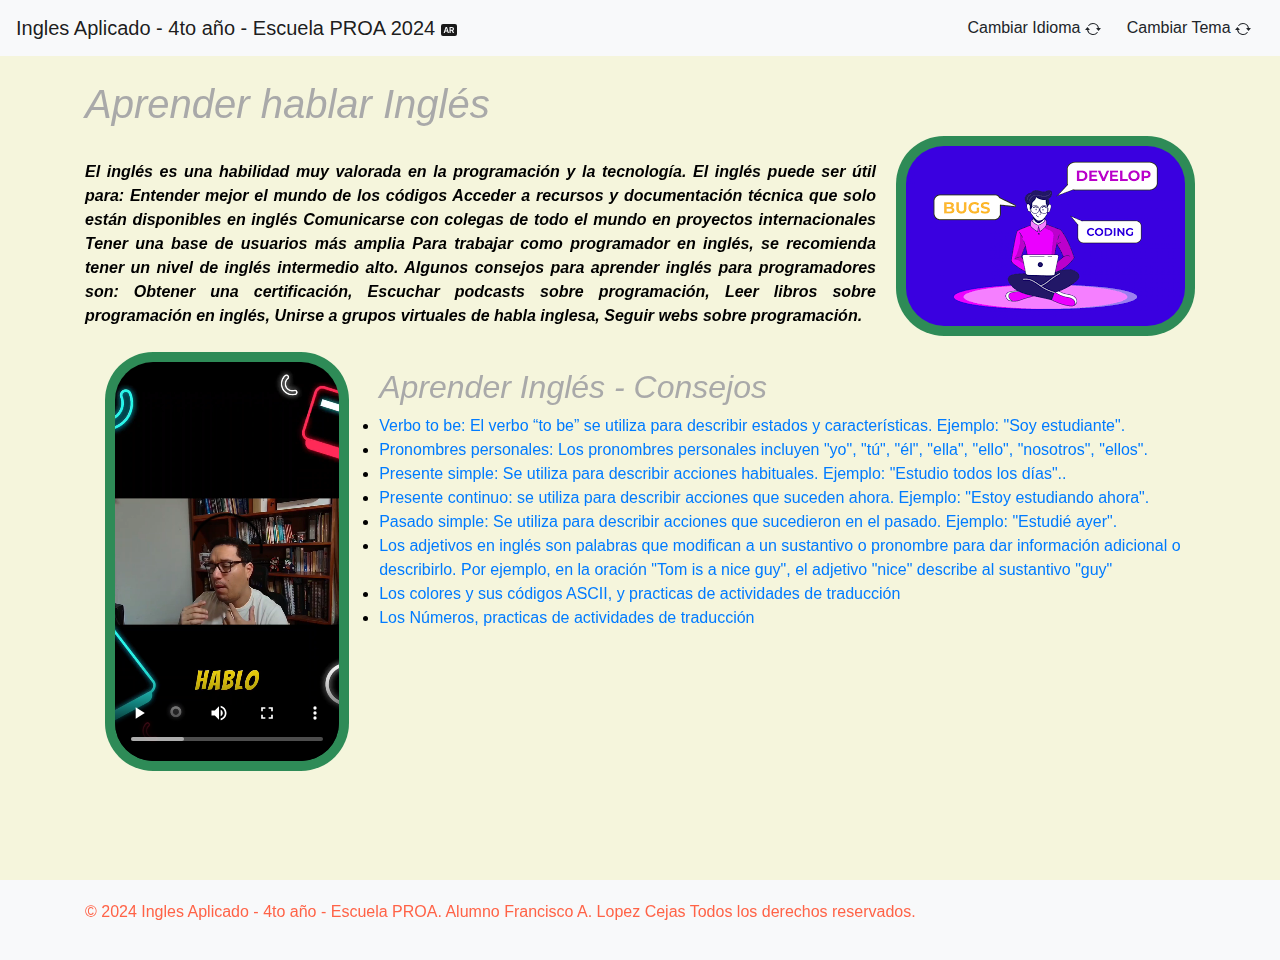
<file: index.html>
<!DOCTYPE html>
<html lang="es">
<head>
    <meta charset="UTF-8">
    <meta name="viewport" content="width=device-width, initial-scale=1.0">
    <title>Ingles Aplicado - 4to año - Escuela PROA 2024</title>
    <link rel="stylesheet" href="https://maxcdn.bootstrapcdn.com/bootstrap/4.5.2/css/bootstrap.min.css">
    <link rel="stylesheet" href="css/1.css">
    
</head>
<body class="light-mode">
    <!-- Navbar bilingüe -->
    <nav class="navbar navbar-expand-lg navbar-light bg-light">
        <a class="navbar-brand" href="#">Ingles Aplicado - 4to año - Escuela PROA 2024 <svg xmlns="http://www.w3.org/2000/svg" width="16" height="16" fill="currentColor" class="bi bi-badge-ar-fill" viewBox="0 0 16 16">
            <path d="m6.031 8.574-.734-2.426h-.052L4.51 8.574h1.52zm3.642-2.641v1.938h1.033c.66 0 1.068-.316 1.068-.95 0-.64-.422-.988-1.05-.988z"/>
            <path d="M0 4a2 2 0 0 1 2-2h12a2 2 0 0 1 2 2v8a2 2 0 0 1-2 2H2a2 2 0 0 1-2-2zm4.265 5.458h2.004L6.739 11H8L5.996 5.001H4.607L2.595 11h1.2zM8.5 5v6h1.173V8.763h1.064L11.787 11h1.327L11.91 8.583C12.455 8.373 13 7.779 13 6.9c0-1.147-.773-1.9-2.105-1.9z"/>
          </svg></a>
        <button class="navbar-toggler" type="button" data-toggle="collapse" data-target="#navbarNav" aria-controls="navbarNav" aria-expanded="false" aria-label="Toggle navigation">
            <span class="navbar-toggler-icon"></span>
        </button>
        <div class="collapse navbar-collapse" id="navbarNav">
            <ul class="navbar-nav ml-auto">
                
                <li class="nav-item dropdown">
                    <a class="btn btn-light" href="#" id="themeDropdown" role="button" data-toggle="dropdown" aria-haspopup="true" aria-expanded="false">
                        Cambiar Idioma <svg xmlns="http://www.w3.org/2000/svg" width="16" height="16" fill="currentColor" class="bi bi-arrow-repeat" viewBox="0 0 16 16">
                            <path d="M11.534 7h3.932a.25.25 0 0 1 .192.41l-1.966 2.36a.25.25 0 0 1-.384 0l-1.966-2.36a.25.25 0 0 1 .192-.41m-11 2h3.932a.25.25 0 0 0 .192-.41L2.692 6.23a.25.25 0 0 0-.384 0L.342 8.59A.25.25 0 0 0 .534 9"/>
                            <path fill-rule="evenodd" d="M8 3c-1.552 0-2.94.707-3.857 1.818a.5.5 0 1 1-.771-.636A6.002 6.002 0 0 1 13.917 7H12.9A5 5 0 0 0 8 3M3.1 9a5.002 5.002 0 0 0 8.757 2.182.5.5 0 1 1 .771.636A6.002 6.002 0 0 1 2.083 9z"/>
                          </svg>
                    </a>
                    <div class="dropdown-menu" aria-labelledby="themeDropdown">
                        <a class="dropdown-item" href="#" onclick="changeLanguage('es')"><svg xmlns="http://www.w3.org/2000/svg" width="16" height="16" fill="currentColor" class="bi bi-pen" viewBox="0 0 16 16">
                            <path d="m13.498.795.149-.149a1.207 1.207 0 1 1 1.707 1.708l-.149.148a1.5 1.5 0 0 1-.059 2.059L4.854 14.854a.5.5 0 0 1-.233.131l-4 1a.5.5 0 0 1-.606-.606l1-4a.5.5 0 0 1 .131-.232l9.642-9.642a.5.5 0 0 0-.642.056L6.854 4.854a.5.5 0 1 1-.708-.708L9.44.854A1.5 1.5 0 0 1 11.5.796a1.5 1.5 0 0 1 1.998-.001m-.644.766a.5.5 0 0 0-.707 0L1.95 11.756l-.764 3.057 3.057-.764L14.44 3.854a.5.5 0 0 0 0-.708z"/>
                          </svg>  Español</a>
                        <a class="dropdown-item" href="#" onclick="changeLanguage('en')"><svg xmlns="http://www.w3.org/2000/svg" width="16" height="16" fill="currentColor" class="bi bi-pen" viewBox="0 0 16 16">
                            <path d="m13.498.795.149-.149a1.207 1.207 0 1 1 1.707 1.708l-.149.148a1.5 1.5 0 0 1-.059 2.059L4.854 14.854a.5.5 0 0 1-.233.131l-4 1a.5.5 0 0 1-.606-.606l1-4a.5.5 0 0 1 .131-.232l9.642-9.642a.5.5 0 0 0-.642.056L6.854 4.854a.5.5 0 1 1-.708-.708L9.44.854A1.5 1.5 0 0 1 11.5.796a1.5 1.5 0 0 1 1.998-.001m-.644.766a.5.5 0 0 0-.707 0L1.95 11.756l-.764 3.057 3.057-.764L14.44 3.854a.5.5 0 0 0 0-.708z"/>
                          </svg> English</a>
                        
                    </div>
                </li>
                <li class="nav-item dropdown">
                    <a class="btn btn-light" href="#" id="themeDropdown" role="button" data-toggle="dropdown" aria-haspopup="true" aria-expanded="false">
                        Cambiar Tema <svg xmlns="http://www.w3.org/2000/svg" width="16" height="16" fill="currentColor" class="bi bi-arrow-repeat" viewBox="0 0 16 16">
                            <path d="M11.534 7h3.932a.25.25 0 0 1 .192.41l-1.966 2.36a.25.25 0 0 1-.384 0l-1.966-2.36a.25.25 0 0 1 .192-.41m-11 2h3.932a.25.25 0 0 0 .192-.41L2.692 6.23a.25.25 0 0 0-.384 0L.342 8.59A.25.25 0 0 0 .534 9"/>
                            <path fill-rule="evenodd" d="M8 3c-1.552 0-2.94.707-3.857 1.818a.5.5 0 1 1-.771-.636A6.002 6.002 0 0 1 13.917 7H12.9A5 5 0 0 0 8 3M3.1 9a5.002 5.002 0 0 0 8.757 2.182.5.5 0 1 1 .771.636A6.002 6.002 0 0 1 2.083 9z"/>
                          </svg>
                    </a>
                    <div class="dropdown-menu" aria-labelledby="themeDropdown">
                        <a class="dropdown-item" href="#" onclick="changeTheme('light')"><svg xmlns="http://www.w3.org/2000/svg" width="16" height="16" fill="currentColor" class="bi bi-sun-fill" viewBox="0 0 16 16">
                            <path d="M8 12a4 4 0 1 0 0-8 4 4 0 0 0 0 8M8 0a.5.5 0 0 1 .5.5v2a.5.5 0 0 1-1 0v-2A.5.5 0 0 1 8 0m0 13a.5.5 0 0 1 .5.5v2a.5.5 0 0 1-1 0v-2A.5.5 0 0 1 8 13m8-5a.5.5 0 0 1-.5.5h-2a.5.5 0 0 1 0-1h2a.5.5 0 0 1 .5.5M3 8a.5.5 0 0 1-.5.5h-2a.5.5 0 0 1 0-1h2A.5.5 0 0 1 3 8m10.657-5.657a.5.5 0 0 1 0 .707l-1.414 1.415a.5.5 0 1 1-.707-.708l1.414-1.414a.5.5 0 0 1 .707 0m-9.193 9.193a.5.5 0 0 1 0 .707L3.05 13.657a.5.5 0 0 1-.707-.707l1.414-1.414a.5.5 0 0 1 .707 0m9.193 2.121a.5.5 0 0 1-.707 0l-1.414-1.414a.5.5 0 0 1 .707-.707l1.414 1.414a.5.5 0 0 1 0 .707M4.464 4.465a.5.5 0 0 1-.707 0L2.343 3.05a.5.5 0 1 1 .707-.707l1.414 1.414a.5.5 0 0 1 0 .708"/>
                          </svg> Brillante</a>
                        <a class="dropdown-item" href="#" onclick="changeTheme('dark')"><svg xmlns="http://www.w3.org/2000/svg" width="16" height="16" fill="currentColor" class="bi bi-moon" viewBox="0 0 16 16">
                            <path d="M6 .278a.77.77 0 0 1 .08.858 7.2 7.2 0 0 0-.878 3.46c0 4.021 3.278 7.277 7.318 7.277q.792-.001 1.533-.16a.79.79 0 0 1 .81.316.73.73 0 0 1-.031.893A8.35 8.35 0 0 1 8.344 16C3.734 16 0 12.286 0 7.71 0 4.266 2.114 1.312 5.124.06A.75.75 0 0 1 6 .278M4.858 1.311A7.27 7.27 0 0 0 1.025 7.71c0 4.02 3.279 7.276 7.319 7.276a7.32 7.32 0 0 0 5.205-2.162q-.506.063-1.029.063c-4.61 0-8.343-3.714-8.343-8.29 0-1.167.242-2.278.681-3.286"/>
                          </svg> Oscuro</a>
                        <a class="dropdown-item" href="#" onclick="changeTheme('auto')"><svg xmlns="http://www.w3.org/2000/svg" width="16" height="16" fill="currentColor" class="bi bi-cpu" viewBox="0 0 16 16">
                            <path d="M5 0a.5.5 0 0 1 .5.5V2h1V.5a.5.5 0 0 1 1 0V2h1V.5a.5.5 0 0 1 1 0V2h1V.5a.5.5 0 0 1 1 0V2A2.5 2.5 0 0 1 14 4.5h1.5a.5.5 0 0 1 0 1H14v1h1.5a.5.5 0 0 1 0 1H14v1h1.5a.5.5 0 0 1 0 1H14v1h1.5a.5.5 0 0 1 0 1H14a2.5 2.5 0 0 1-2.5 2.5v1.5a.5.5 0 0 1-1 0V14h-1v1.5a.5.5 0 0 1-1 0V14h-1v1.5a.5.5 0 0 1-1 0V14h-1v1.5a.5.5 0 0 1-1 0V14A2.5 2.5 0 0 1 2 11.5H.5a.5.5 0 0 1 0-1H2v-1H.5a.5.5 0 0 1 0-1H2v-1H.5a.5.5 0 0 1 0-1H2v-1H.5a.5.5 0 0 1 0-1H2A2.5 2.5 0 0 1 4.5 2V.5A.5.5 0 0 1 5 0m-.5 3A1.5 1.5 0 0 0 3 4.5v7A1.5 1.5 0 0 0 4.5 13h7a1.5 1.5 0 0 0 1.5-1.5v-7A1.5 1.5 0 0 0 11.5 3zM5 6.5A1.5 1.5 0 0 1 6.5 5h3A1.5 1.5 0 0 1 11 6.5v3A1.5 1.5 0 0 1 9.5 11h-3A1.5 1.5 0 0 1 5 9.5zM6.5 6a.5.5 0 0 0-.5.5v3a.5.5 0 0 0 .5.5h3a.5.5 0 0 0 .5-.5v-3a.5.5 0 0 0-.5-.5z"/>
                          </svg> Automático</a>
                    </div>
                </li>
            </ul>
        </div>
    </nav>

    <!-- Contenido de la página -->
    <div class="container mt-4" id="content">
        <!-- Español -->
        <div id="es" class="video">
            <h1>Aprender hablar Inglés</h1>
            <p class="font-italic font-weight-bold"><img src="img/1.png" alt="Ingles Aplicado" class="img-fluid"><br>El inglés es una habilidad muy valorada en la programación y la tecnología. El inglés puede ser útil para: 
                Entender mejor el mundo de los códigos 
                Acceder a recursos y documentación técnica que solo están disponibles en inglés 
                Comunicarse con colegas de todo el mundo en proyectos internacionales 
                Tener una base de usuarios más amplia 
                Para trabajar como programador en inglés, se recomienda tener un nivel de inglés intermedio alto. Algunos consejos para aprender inglés para programadores son: Obtener una certificación, Escuchar podcasts sobre programación, Leer libros sobre programación en inglés, Unirse a grupos virtuales de habla inglesa, Seguir webs sobre programación. </p>
            
            <video src="video/La importancia del ingles.mp4" controls class="mt-2"></video><br>
            <h2>Aprender Inglés - Consejos</h2>
            <ul>
                <li><a href="actividad_to_be.html">Verbo to be: El verbo “to be” se utiliza para describir estados y características. Ejemplo: "Soy estudiante".</a></li> 
                <li><a href="actividad_Pro_pers.html">Pronombres personales: Los pronombres personales incluyen "yo", "tú", "él", "ella", "ello", "nosotros", "ellos".</a></li> 
                <li><a href="actividad_pre_simple.html">Presente simple: Se utiliza para describir acciones habituales. Ejemplo: "Estudio todos los días"..</a></li> 
                <li><a href="actividad_pre_continuo.html">Presente continuo: se utiliza para describir acciones que suceden ahora. Ejemplo: "Estoy estudiando ahora".</a></li> 
                <li><a href="actividad_pasado_simple.html">Pasado simple: Se utiliza para describir acciones que sucedieron en el pasado. Ejemplo: "Estudié ayer".</a></li>
                <li><a href="actividad_adjetivos.html">Los adjetivos en inglés son palabras que modifican a un sustantivo o pronombre para dar información adicional o describirlo. Por ejemplo, en la oración "Tom is a nice guy", el adjetivo "nice" describe al sustantivo "guy"</a></li>
                <li><a href="colores.html">Los colores y sus códigos ASCII, y practicas de actividades de traducción</a></li>
                <li><a href="numeros.html">Los Números, practicas de actividades de traducción</a></li>
            </ul><br>
        </div>
        <!-- Inglés -->
        <div id="en" style="display:none;">
            <h1>Learn to speak English</h1>
            <p class="font-italic font-weight-bold"><img src="img/1.png" alt="Ingles Aplicado" class="img-fluid"><br>English is a highly valued skill in programming and technology. 
                English can be useful for: Better understanding the world of code Accessing resources and technical documentation that are only available in English Communicating with colleagues around the world on international projects Having a broader user base To work as a programmer in English, It is recommended to have a high intermediate level of English. Some tips for learning English for programmers are: Get a certification, Listen to podcasts about programming, Read books about programming in English, Join virtual English-speaking groups, Follow websites about programming.</p>
            <video src="video/La importancia del ingles.mp4" controls class="mt-2"></video><br>
            <h2>Learn English - Tips</h2>
            <ul>
                <li><a href="actividad_to_be.html">Verb to be: The verb "to be" is used to describe states and characteristics. Example: "I am a student".</a></li>
                <li><a href="actividad_Pro_pers.html">Personal pronouns: Personal pronouns include "I", "you", "he", "she", "it", "we", "they".</a></li>
                <li><a href="actividad_pre_simple.html">Simple present: Used to describe habitual actions. Example: "I study every day".</a></li>
                <li><a href="actividad_pre_continuo.html">Present continuous: Used to describe actions happening now. Example: "I am studying now".</a></li>
                <li><a href="actividad_pasado_simple.html">Simple past: Used to describe actions that happened in the past. Example: "I studied yesterday".</a></li>
                <li><a href="actividad_adjetivos.html">Adjectives in English are words that modify a noun or pronoun to give additional information or describe it. For example, in the sentence "Tom is a nice guy," the adjective "nice" describes the noun "guy."</a></li>
                <li><a href="colores.html">Colors and their ASCII codes, and practice translation activities</a></li>
                <li><a href="numeros.html">Numbers, translation activity practices</a></li>
            </ul><br>
        </div>
    </div>

    <!-- Footer -->
    <footer>
        <div class="container">
            <p>&copy; 2024 Ingles Aplicado - 4to año - Escuela PROA. Alumno Francisco A. Lopez Cejas Todos los derechos reservados.</p>
        </div>
    </footer>

    <!-- Scripts de Bootstrap y JavaScript -->
    <script src="https://code.jquery.com/jquery-3.5.1.slim.min.js"></script>
    <script src="https://cdn.jsdelivr.net/npm/@popperjs/core@2.5.4/dist/umd/popper.min.js"></script>
    <script src="https://maxcdn.bootstrapcdn.com/bootstrap/4.5.2/js/bootstrap.min.js"></script>
    <script>
        function changeLanguage(language) {
            if (language === 'es') {
                document.getElementById('es').style.display = 'block';
                document.getElementById('en').style.display = 'none';
            } else {
                document.getElementById('es').style.display = 'none';
                document.getElementById('en').style.display = 'block';
            }
        }

        function changeTheme(theme) {
            if (theme === 'dark') {
                document.body.className = 'dark-mode';
            } else if (theme === 'light') {
                document.body.className = 'light-mode';
            } else {
                var currentHour = new Date().getHours();
                if (currentHour >= 7 && currentHour <= 19) {
                    document.body.className = 'light-mode';
                } else {
                    document.body.className = 'dark-mode';
                }
            }
        }
    </script>
</body>
</html>
</file>
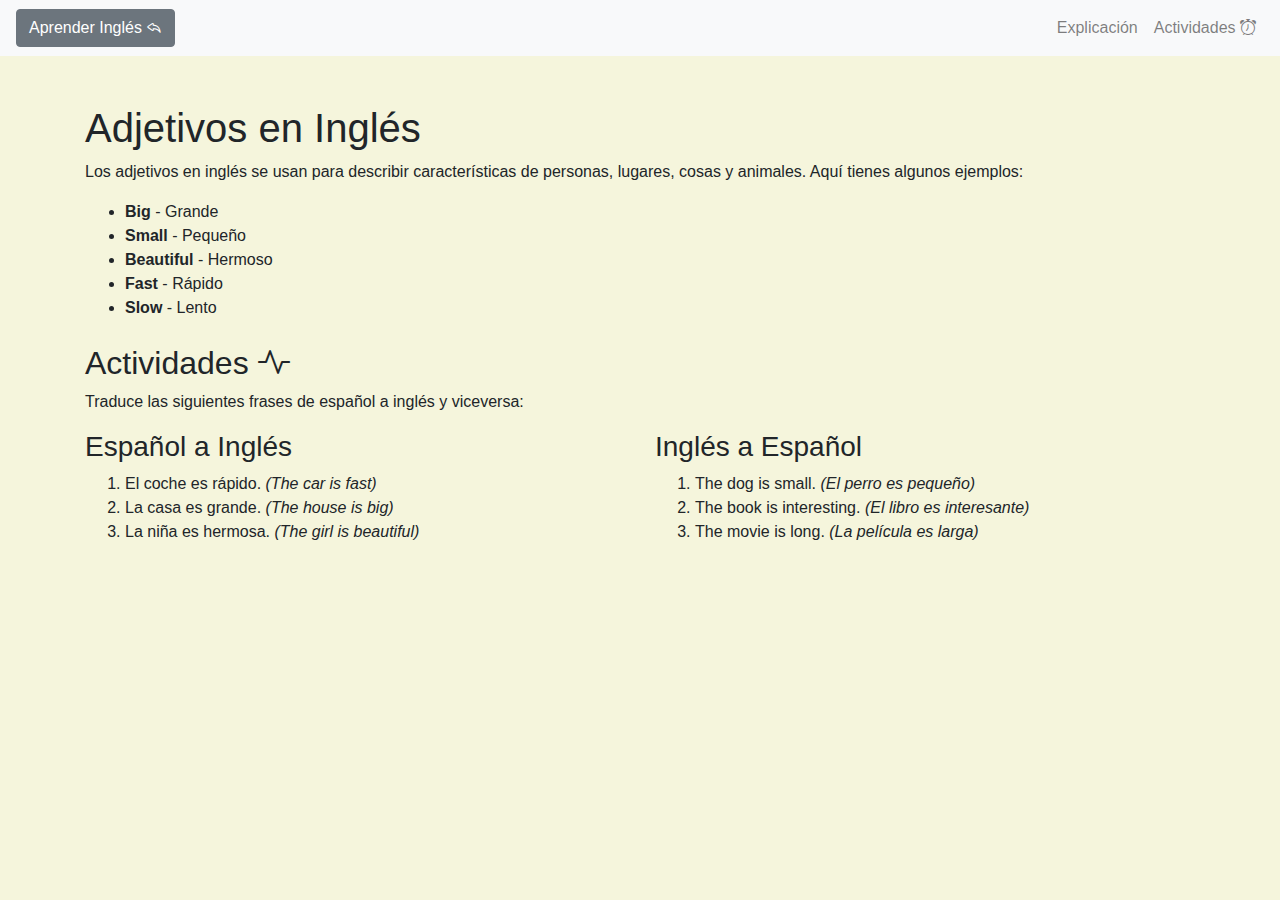
<file: actividad_adjetivos.html>
<!DOCTYPE html>
<html lang="es">
<head>
    <meta charset="UTF-8">
    <meta name="viewport" content="width=device-width, initial-scale=1.0">
    <title>Adjetivos en Inglés</title>
    <link rel="stylesheet" href="https://maxcdn.bootstrapcdn.com/bootstrap/4.5.2/css/bootstrap.min.css">
    <link rel="stylesheet" href="https://cdn.jsdelivr.net/npm/bootstrap-icons@1.11.3/font/bootstrap-icons.min.css">
    <link rel="stylesheet" href="css/2.css">
    <style>
        body {
            padding-top: 56px;
            background-color: beige;
        }
    </style>
</head>
<body>
    <!-- Navbar -->
    <nav class="navbar navbar-expand-lg navbar-light bg-light fixed-top">
        <a class="btn btn-secondary" href="index.html">Aprender Inglés <i class="bi bi-reply"></i></a>
        <button class="navbar-toggler" type="button" data-toggle="collapse" data-target="#navbarNav" aria-controls="navbarNav" aria-expanded="false" aria-label="Toggle navigation">
            <span class="navbar-toggler-icon"></span>
        </button>
        <div class="collapse navbar-collapse" id="navbarNav">
            <ul class="navbar-nav ml-auto">
                <li class="nav-item">
                    <a class="nav-link" href="#explanation">Explicación</a>
                </li>
                <li class="nav-item">
                    <a class="nav-link" href="#activities">Actividades <i class="bi-alarm"></i></a>
                </li>
            </ul>
        </div>
    </nav>

    <!-- Contenido de la página -->
    <div class="container mt-5">
        <!-- Sección de explicación -->
        <section id="explanation">
            <h1>Adjetivos en Inglés</h1>
            <p>Los adjetivos en inglés se usan para describir características de personas, lugares, cosas y animales. Aquí tienes algunos ejemplos:</p>
            <ul>
                <li><strong>Big</strong> - Grande</li>
                <li><strong>Small</strong> - Pequeño</li>
                <li><strong>Beautiful</strong> - Hermoso</li>
                <li><strong>Fast</strong> - Rápido</li>
                <li><strong>Slow</strong> - Lento</li>
            </ul>
        </section>

        <!-- Sección de actividades -->
        <section id="activities" class="mt-4">
            <h2>Actividades <i class="bi bi-activity"></i></h2>
            <p>Traduce las siguientes frases de español a inglés y viceversa:</p>
            <div class="row">
                <div class="col-md-6">
                    <h3>Español a Inglés</h3>
                    <ol>
                        <li>El coche es rápido. <em>(The car is fast)</em></li>
                        <li>La casa es grande. <em>(The house is big)</em></li>
                        <li>La niña es hermosa. <em>(The girl is beautiful)</em></li>
                    </ol>
                </div>
                <div class="col-md-6">
                    <h3>Inglés a Español</h3>
                    <ol>
                        <li>The dog is small. <em>(El perro es pequeño)</em></li>
                        <li>The book is interesting. <em>(El libro es interesante)</em></li>
                        <li>The movie is long. <em>(La película es larga)</em></li>
                    </ol>
                </div>
            </div>
        </section>
    </div>

    <!-- Scripts de Bootstrap y JavaScript -->
    <script src="https://code.jquery.com/jquery-3.5.1.slim.min.js"></script>
    <script src="https://cdn.jsdelivr.net/npm/@popperjs/core@2.5.4/dist/umd/popper.min.js"></script>
    <script src="https://maxcdn.bootstrapcdn.com/bootstrap/4.5.2/js/bootstrap.min.js"></script>
</body>
</html>
</file>
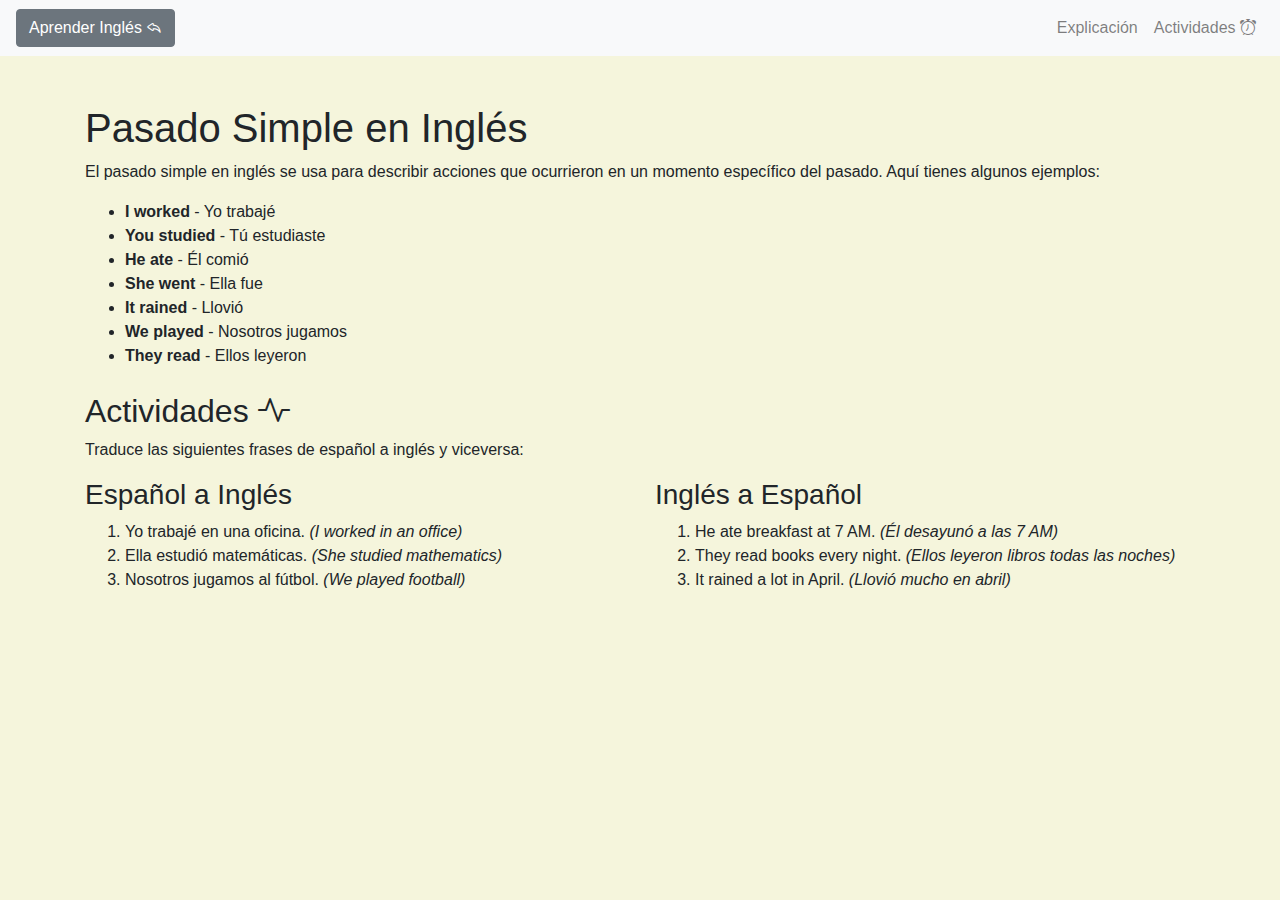
<file: actividad_pasado_simple.html>
<!DOCTYPE html>
<html lang="es">
<head>
    <meta charset="UTF-8">
    <meta name="viewport" content="width=device-width, initial-scale=1.0">
    <title>Pasado Simple en Inglés</title>
    <link rel="stylesheet" href="https://maxcdn.bootstrapcdn.com/bootstrap/4.5.2/css/bootstrap.min.css">
    <link rel="stylesheet" href="https://cdn.jsdelivr.net/npm/bootstrap-icons@1.11.3/font/bootstrap-icons.min.css">
    <link rel="stylesheet" href="css/2.css">
    <style>
        body {
            padding-top: 56px;
            background-color: beige;
        }
    </style>
</head>
<body>
    <!-- Navbar -->
    <nav class="navbar navbar-expand-lg navbar-light bg-light fixed-top">
        <a class="btn btn-secondary" href="index.html">Aprender Inglés <i class="bi bi-reply"></i></a>
        <button class="navbar-toggler" type="button" data-toggle="collapse" data-target="#navbarNav" aria-controls="navbarNav" aria-expanded="false" aria-label="Toggle navigation">
            <span class="navbar-toggler-icon"></span>
        </button>
        <div class="collapse navbar-collapse" id="navbarNav">
            <ul class="navbar-nav ml-auto">
                <li class="nav-item">
                    <a class="nav-link" href="#explanation">Explicación</a>
                </li>
                <li class="nav-item">
                    <a class="nav-link" href="#activities">Actividades <i class="bi-alarm"></i></a>
                </li>
            </ul>
        </div>
    </nav>

    <!-- Contenido de la página -->
    <div class="container mt-5">
        <!-- Sección de explicación -->
        <section id="explanation">
            <h1>Pasado Simple en Inglés</h1>
            <p>El pasado simple en inglés se usa para describir acciones que ocurrieron en un momento específico del pasado. Aquí tienes algunos ejemplos:</p>
            <ul>
                <li><strong>I worked</strong> - Yo trabajé</li>
                <li><strong>You studied</strong> - Tú estudiaste</li>
                <li><strong>He ate</strong> - Él comió</li>
                <li><strong>She went</strong> - Ella fue</li>
                <li><strong>It rained</strong> - Llovió</li>
                <li><strong>We played</strong> - Nosotros jugamos</li>
                <li><strong>They read</strong> - Ellos leyeron</li>
            </ul>
        </section>

        <!-- Sección de actividades -->
        <section id="activities" class="mt-4">
            <h2>Actividades <i class="bi bi-activity"></i></h2>
            <p>Traduce las siguientes frases de español a inglés y viceversa:</p>
            <div class="row">
                <div class="col-md-6">
                    <h3>Español a Inglés</h3>
                    <ol>
                        <li>Yo trabajé en una oficina. <em>(I worked in an office)</em></li>
                        <li>Ella estudió matemáticas. <em>(She studied mathematics)</em></li>
                        <li>Nosotros jugamos al fútbol. <em>(We played football)</em></li>
                    </ol>
                </div>
                <div class="col-md-6">
                    <h3>Inglés a Español</h3>
                    <ol>
                        <li>He ate breakfast at 7 AM. <em>(Él desayunó a las 7 AM)</em></li>
                        <li>They read books every night. <em>(Ellos leyeron libros todas las noches)</em></li>
                        <li>It rained a lot in April. <em>(Llovió mucho en abril)</em></li>
                    </ol>
                </div>
            </div>
        </section>
    </div>

    <!-- Scripts de Bootstrap y JavaScript -->
    <script src="https://code.jquery.com/jquery-3.5.1.slim.min.js"></script>
    <script src="https://cdn.jsdelivr.net/npm/@popperjs/core@2.5.4/dist/umd/popper.min.js"></script>
    <script src="https://maxcdn.bootstrapcdn.com/bootstrap/4.5.2/js/bootstrap.min.js"></script>
</body>
</html>
</file>
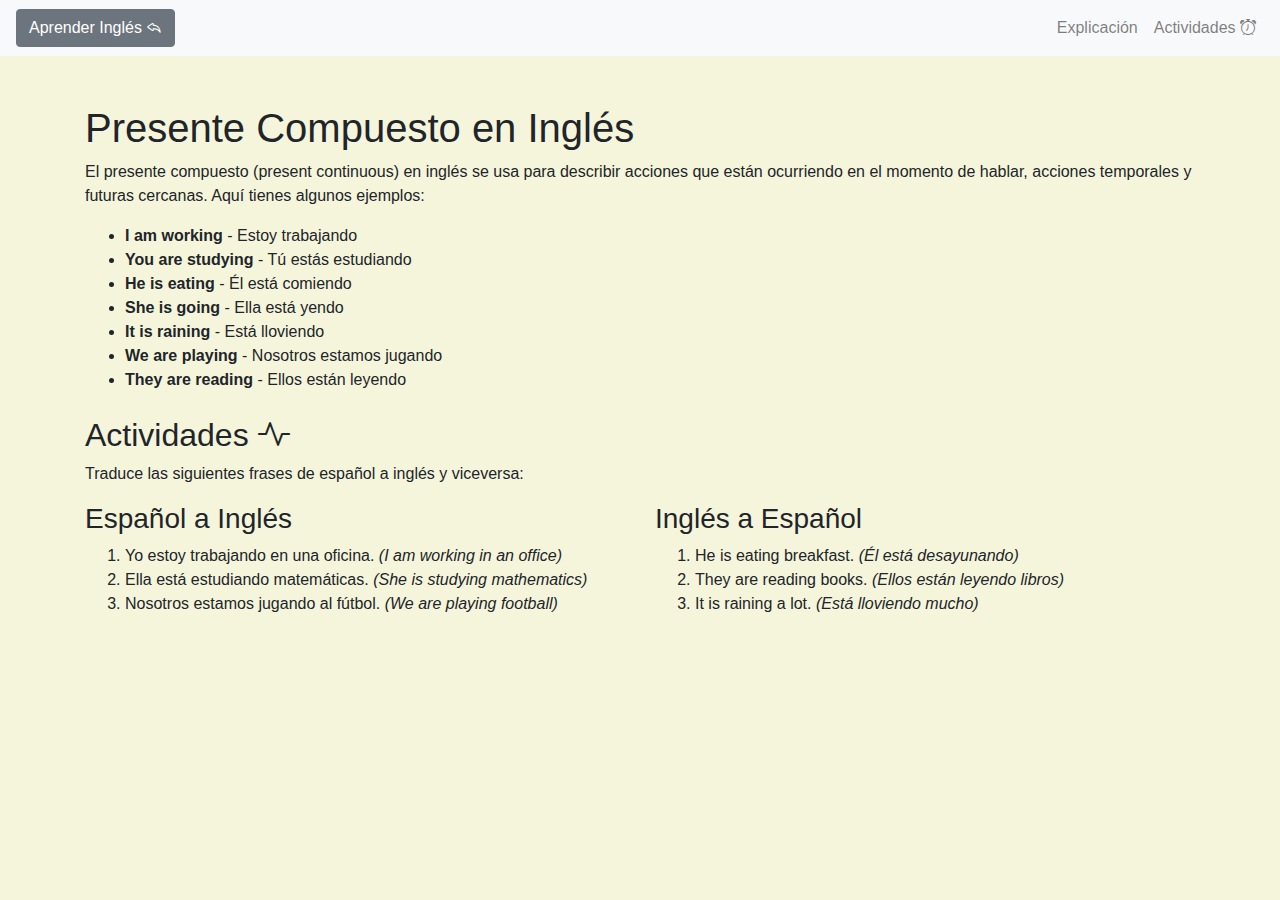
<file: actividad_pre_continuo.html>
<!DOCTYPE html>
<html lang="es">
<head>
    <meta charset="UTF-8">
    <meta name="viewport" content="width=device-width, initial-scale=1.0">
    <title>Presente Compuesto en Inglés</title>
    <link rel="stylesheet" href="https://maxcdn.bootstrapcdn.com/bootstrap/4.5.2/css/bootstrap.min.css">
    <link rel="stylesheet" href="https://cdn.jsdelivr.net/npm/bootstrap-icons@1.11.3/font/bootstrap-icons.min.css">
    <link rel="stylesheet" href="css/2.css">
    <style>
        body {
            padding-top: 56px;
            background-color: beige;
        }
    </style>
</head>
<body>
    <!-- Navbar -->
    <nav class="navbar navbar-expand-lg navbar-light bg-light fixed-top">
        <a class="btn btn-secondary" href="index.html">Aprender Inglés <i class="bi bi-reply"></i></a>
        <button class="navbar-toggler" type="button" data-toggle="collapse" data-target="#navbarNav" aria-controls="navbarNav" aria-expanded="false" aria-label="Toggle navigation">
            <span class="navbar-toggler-icon"></span>
        </button>
        <div class="collapse navbar-collapse" id="navbarNav">
            <ul class="navbar-nav ml-auto">
                <li class="nav-item">
                    <a class="nav-link" href="#explanation">Explicación</a>
                </li>
                <li class="nav-item">
                    <a class="nav-link" href="#activities">Actividades <i class="bi-alarm"></i></a>
                </li>
            </ul>
        </div>
    </nav>

    <!-- Contenido de la página -->
    <div class="container mt-5">
        <!-- Sección de explicación -->
        <section id="explanation">
            <h1>Presente Compuesto en Inglés</h1>
            <p>El presente compuesto (present continuous) en inglés se usa para describir acciones que están ocurriendo en el momento de hablar, acciones temporales y futuras cercanas. Aquí tienes algunos ejemplos:</p>
            <ul>
                <li><strong>I am working</strong> - Estoy trabajando</li>
                <li><strong>You are studying</strong> - Tú estás estudiando</li>
                <li><strong>He is eating</strong> - Él está comiendo</li>
                <li><strong>She is going</strong> - Ella está yendo</li>
                <li><strong>It is raining</strong> - Está lloviendo</li>
                <li><strong>We are playing</strong> - Nosotros estamos jugando</li>
                <li><strong>They are reading</strong> - Ellos están leyendo</li>
            </ul>
        </section>

        <!-- Sección de actividades -->
        <section id="activities" class="mt-4">
            <h2>Actividades <i class="bi bi-activity"></i></h2>
            <p>Traduce las siguientes frases de español a inglés y viceversa:</p>
            <div class="row">
                <div class="col-md-6">
                    <h3>Español a Inglés</h3>
                    <ol>
                        <li>Yo estoy trabajando en una oficina. <em>(I am working in an office)</em></li>
                        <li>Ella está estudiando matemáticas. <em>(She is studying mathematics)</em></li>
                        <li>Nosotros estamos jugando al fútbol. <em>(We are playing football)</em></li>
                    </ol>
                </div>
                <div class="col-md-6">
                    <h3>Inglés a Español</h3>
                    <ol>
                        <li>He is eating breakfast. <em>(Él está desayunando)</em></li>
                        <li>They are reading books. <em>(Ellos están leyendo libros)</em></li>
                        <li>It is raining a lot. <em>(Está lloviendo mucho)</em></li>
                    </ol>
                </div>
            </div>
        </section>
    </div>

    <!-- Scripts de Bootstrap y JavaScript -->
    <script src="https://code.jquery.com/jquery-3.5.1.slim.min.js"></script>
    <script src="https://cdn.jsdelivr.net/npm/@popperjs/core@2.5.4/dist/umd/popper.min.js"></script>
    <script src="https://maxcdn.bootstrapcdn.com/bootstrap/4.5.2/js/bootstrap.min.js"></script>
</body>
</html>
</file>
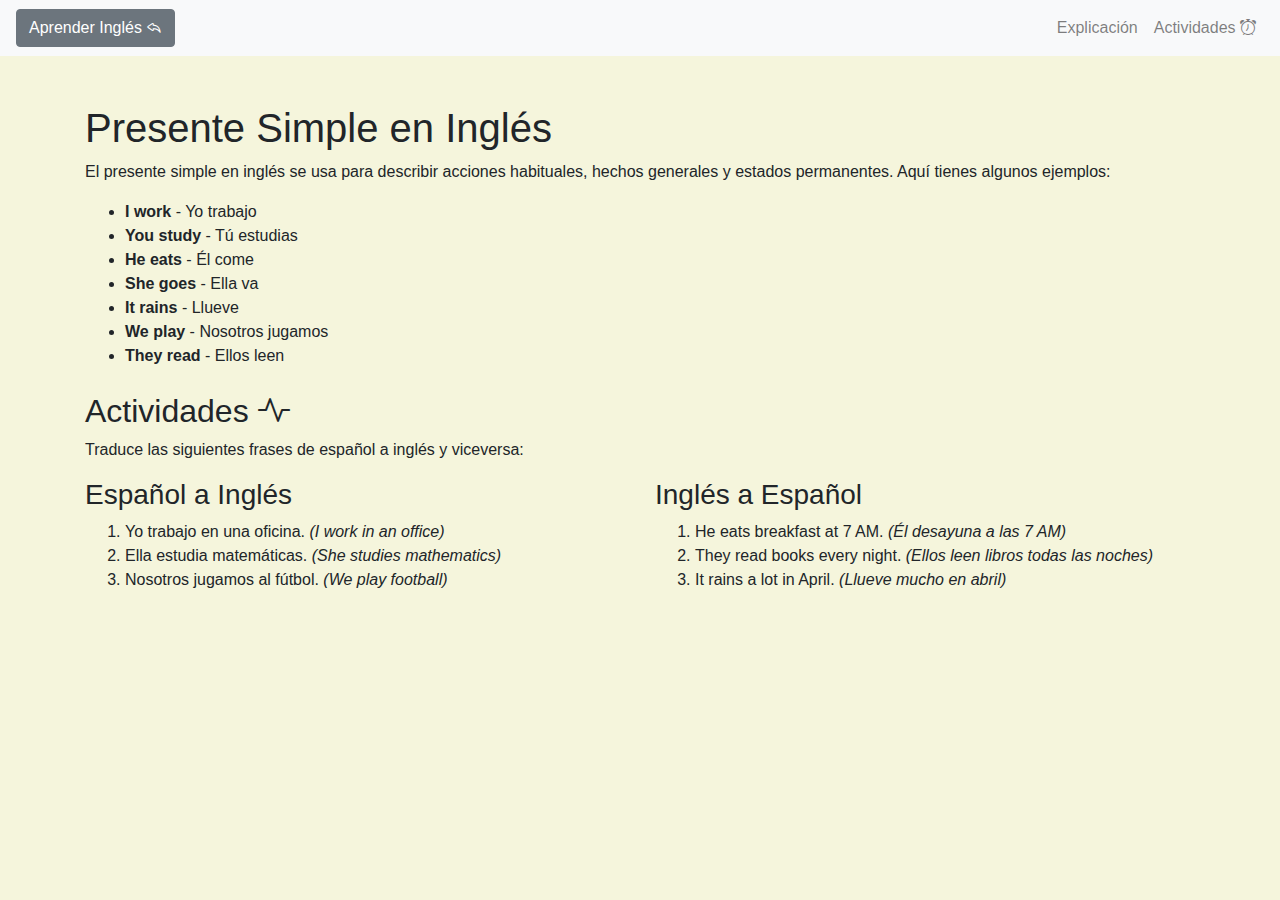
<file: actividad_pre_simple.html>
<!DOCTYPE html>
<html lang="es">
<head>
    <meta charset="UTF-8">
    <meta name="viewport" content="width=device-width, initial-scale=1.0">
    <title>Presente Simple en Inglés</title>
    <link rel="stylesheet" href="https://maxcdn.bootstrapcdn.com/bootstrap/4.5.2/css/bootstrap.min.css">
    <link rel="stylesheet" href="https://cdn.jsdelivr.net/npm/bootstrap-icons@1.11.3/font/bootstrap-icons.min.css">
    <link rel="stylesheet" href="css/2.css">
    <style>
        body {
            padding-top: 56px;
            background-color: beige;
        }
    </style>
</head>
<body>
    <!-- Navbar -->
    <nav class="navbar navbar-expand-lg navbar-light bg-light fixed-top">
        <a class="btn btn-secondary" href="index.html">Aprender Inglés <i class="bi bi-reply"></i></a>
        <button class="navbar-toggler" type="button" data-toggle="collapse" data-target="#navbarNav" aria-controls="navbarNav" aria-expanded="false" aria-label="Toggle navigation">
            <span class="navbar-toggler-icon"></span>
        </button>
        <div class="collapse navbar-collapse" id="navbarNav">
            <ul class="navbar-nav ml-auto">
                <li class="nav-item">
                    <a class="nav-link" href="#explanation">Explicación</a>
                </li>
                <li class="nav-item">
                    <a class="nav-link" href="#activities">Actividades <i class="bi-alarm"></i></a>
                </li>
            </ul>
        </div>
    </nav>

    <!-- Contenido de la página -->
    <div class="container mt-5">
        <!-- Sección de explicación -->
        <section id="explanation">
            <h1>Presente Simple en Inglés</h1>
            <p>El presente simple en inglés se usa para describir acciones habituales, hechos generales y estados permanentes. Aquí tienes algunos ejemplos:</p>
            <ul>
                <li><strong>I work</strong> - Yo trabajo</li>
                <li><strong>You study</strong> - Tú estudias</li>
                <li><strong>He eats</strong> - Él come</li>
                <li><strong>She goes</strong> - Ella va</li>
                <li><strong>It rains</strong> - Llueve</li>
                <li><strong>We play</strong> - Nosotros jugamos</li>
                <li><strong>They read</strong> - Ellos leen</li>
            </ul>
        </section>

        <!-- Sección de actividades -->
        <section id="activities" class="mt-4">
            <h2>Actividades <i class="bi bi-activity"></i></h2>
            <p>Traduce las siguientes frases de español a inglés y viceversa:</p>
            <div class="row">
                <div class="col-md-6">
                    <h3>Español a Inglés</h3>
                    <ol>
                        <li>Yo trabajo en una oficina. <em>(I work in an office)</em></li>
                        <li>Ella estudia matemáticas. <em>(She studies mathematics)</em></li>
                        <li>Nosotros jugamos al fútbol. <em>(We play football)</em></li>
                    </ol>
                </div>
                <div class="col-md-6">
                    <h3>Inglés a Español</h3>
                    <ol>
                        <li>He eats breakfast at 7 AM. <em>(Él desayuna a las 7 AM)</em></li>
                        <li>They read books every night. <em>(Ellos leen libros todas las noches)</em></li>
                        <li>It rains a lot in April. <em>(Llueve mucho en abril)</em></li>
                    </ol>
                </div>
            </div>
        </section>
    </div>

    <!-- Scripts de Bootstrap y JavaScript -->
    <script src="https://code.jquery.com/jquery-3.5.1.slim.min.js"></script>
    <script src="https://cdn.jsdelivr.net/npm/@popperjs/core@2.5.4/dist/umd/popper.min.js"></script>
    <script src="https://maxcdn.bootstrapcdn.com/bootstrap/4.5.2/js/bootstrap.min.js"></script>
</body>
</html>
</file>
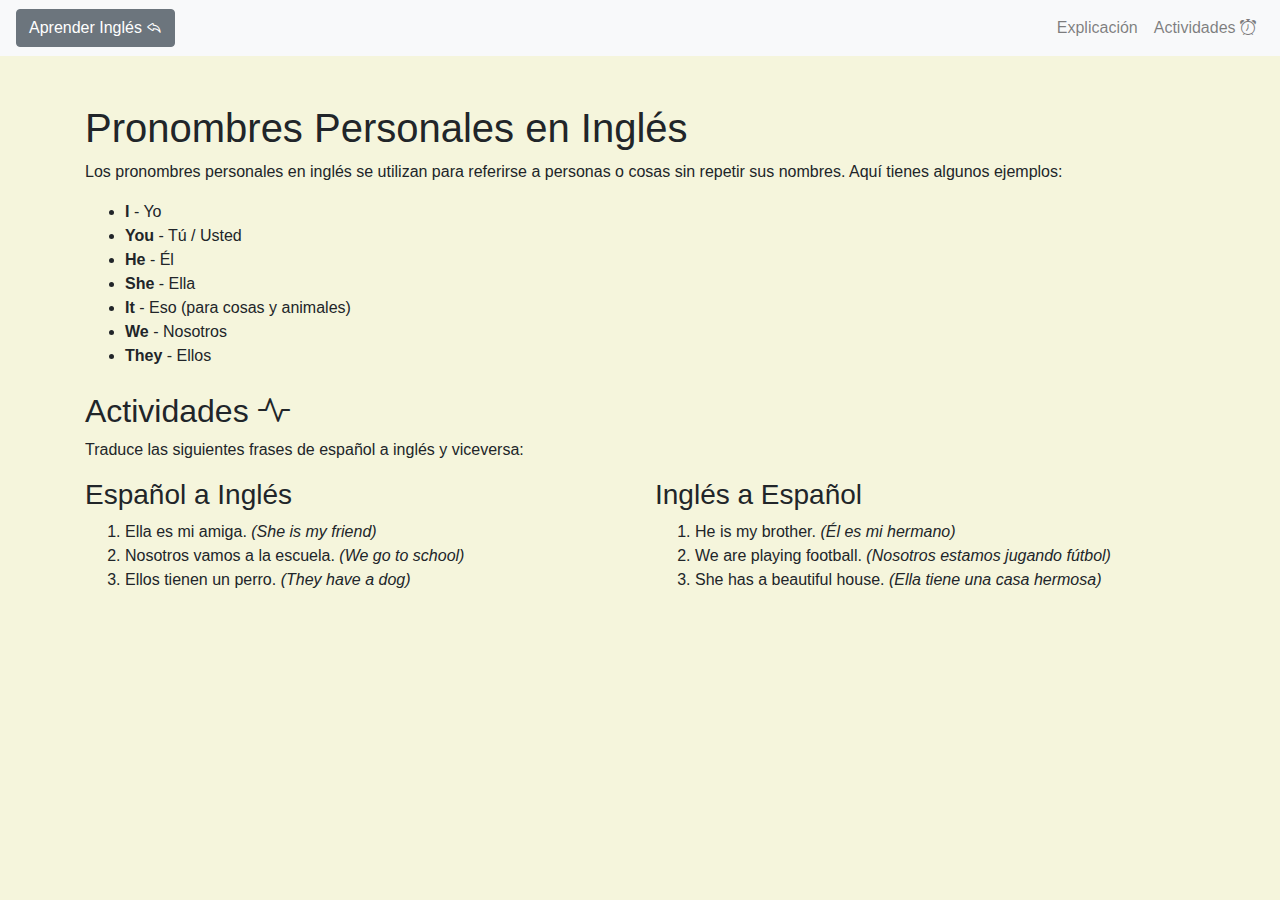
<file: actividad_Pro_pers.html>
<!DOCTYPE html>
<html lang="es">
<head>
    <meta charset="UTF-8">
    <meta name="viewport" content="width=device-width, initial-scale=1.0">
    <title>Pronombres Personales en Inglés</title>
    <link rel="stylesheet" href="https://maxcdn.bootstrapcdn.com/bootstrap/4.5.2/css/bootstrap.min.css">
    <link rel="stylesheet" href="https://cdn.jsdelivr.net/npm/bootstrap-icons@1.11.3/font/bootstrap-icons.min.css">
    <link rel="stylesheet" href="css/2.css">
    <style>
        body {
            padding-top: 56px;
            background-color: beige;
        }
    </style>
</head>
<body>
    <!-- Navbar -->
    <nav class="navbar navbar-expand-lg navbar-light bg-light fixed-top">
        <a class="btn btn-secondary" href="index.html">Aprender Inglés  <i class="bi bi-reply"></i></a>
        <button class="navbar-toggler" type="button" data-toggle="collapse" data-target="#navbarNav" aria-controls="navbarNav" aria-expanded="false" aria-label="Toggle navigation">
            <span class="navbar-toggler-icon"></span>
        </button>
        <div class="collapse navbar-collapse" id="navbarNav">
            <ul class="navbar-nav ml-auto">
                <li class="nav-item">
                    <a class="nav-link" href="#explanation">Explicación</a>
                </li>
                <li class="nav-item">
                    <a class="nav-link" href="#activities">Actividades <i class="bi-alarm"></i></a>
                </li>
            </ul>
        </div>
    </nav>

    <!-- Contenido de la página -->
    <div class="container mt-5">
        <!-- Sección de explicación -->
        <section id="explanation">
            <h1>Pronombres Personales en Inglés</h1>
            <p>Los pronombres personales en inglés se utilizan para referirse a personas o cosas sin repetir sus nombres. Aquí tienes algunos ejemplos:</p>
            <ul>
                <li><strong>I</strong> - Yo</li>
                <li><strong>You</strong> - Tú / Usted</li>
                <li><strong>He</strong> - Él</li>
                <li><strong>She</strong> - Ella</li>
                <li><strong>It</strong> - Eso (para cosas y animales)</li>
                <li><strong>We</strong> - Nosotros</li>
                <li><strong>They</strong> - Ellos</li>
            </ul>
        </section>

        <!-- Sección de actividades -->
        <section id="activities" class="mt-4">
            <h2>Actividades <i class="bi bi-activity"></i></h2>
            <p>Traduce las siguientes frases de español a inglés y viceversa:</p>
            <div class="row">
                <div class="col-md-6">
                    <h3>Español a Inglés</h3>
                    <ol>
                        <li>Ella es mi amiga. <em>(She is my friend)</em></li>
                        <li>Nosotros vamos a la escuela. <em>(We go to school)</em></li>
                        <li>Ellos tienen un perro. <em>(They have a dog)</em></li>
                    </ol>
                </div>
                <div class="col-md-6">
                    <h3>Inglés a Español</h3>
                    <ol>
                        <li>He is my brother. <em>(Él es mi hermano)</em></li>
                        <li>We are playing football. <em>(Nosotros estamos jugando fútbol)</em></li>
                        <li>She has a beautiful house. <em>(Ella tiene una casa hermosa)</em></li>
                    </ol>
                </div>
            </div>
        </section>
    </div>

    <!-- Scripts de Bootstrap y JavaScript -->
    <script src="https://code.jquery.com/jquery-3.5.1.slim.min.js"></script>
    <script src="https://cdn.jsdelivr.net/npm/@popperjs/core@2.5.4/dist/umd/popper.min.js"></script>
    <script src="https://maxcdn.bootstrapcdn.com/bootstrap/4.5.2/js/bootstrap.min.js"></script>
</body>
</html>
</file>
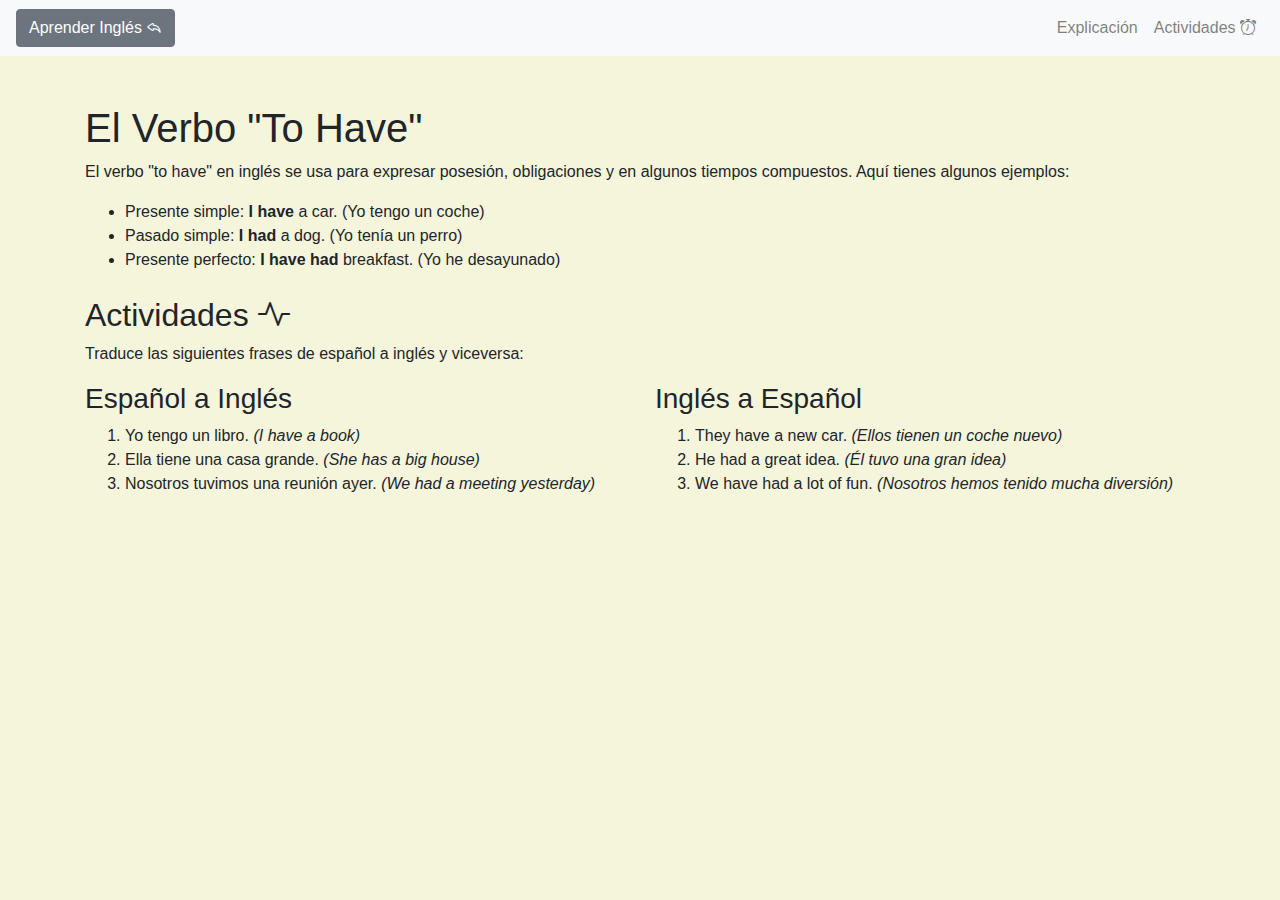
<file: actividad_to_be.html>
<!DOCTYPE html>
<html lang="es">
<head>
    <meta charset="UTF-8">
    <meta name="viewport" content="width=device-width, initial-scale=1.0">
    <title>Verbo "To Have"</title>
    <link rel="stylesheet" href="https://maxcdn.bootstrapcdn.com/bootstrap/4.5.2/css/bootstrap.min.css">
    <link rel="stylesheet" href="https://cdn.jsdelivr.net/npm/bootstrap-icons@1.11.3/font/bootstrap-icons.min.css">
    <link rel="stylesheet" href="css/2.css">
    <style>
        body {
            padding-top: 56px;
            background-color: beige;
        }
    </style>
</head>
<body>
    <!-- Navbar -->
    <nav class="navbar navbar-expand-lg navbar-light bg-light fixed-top">
        <a class="btn btn-secondary" href="index.html">Aprender Inglés  <i class="bi bi-reply"></i></a>
        
        <button class="navbar-toggler" type="button" data-toggle="collapse" data-target="#navbarNav" aria-controls="navbarNav" aria-expanded="false" aria-label="Toggle navigation">
            <span class="navbar-toggler-icon"></span>
        </button>
        <div class="collapse navbar-collapse" id="navbarNav">
            <ul class="navbar-nav ml-auto">
                <li class="nav-item">
                    <a class="nav-link" href="#explanation">Explicación</a>
                </li>
                <li class="nav-item">
                    <a class="nav-link" href="#activities">Actividades <i class="bi-alarm"></i></a>
                </li>
            </ul>
        </div>
    </nav>

    <!-- Contenido de la página -->
    <div class="container mt-5">
        <!-- Sección de explicación -->
        <section id="explanation">
            <h1>El Verbo "To Have"</h1>
            <p>El verbo "to have" en inglés se usa para expresar posesión, obligaciones y en algunos tiempos compuestos. Aquí tienes algunos ejemplos:</p>
            <ul>
                <li>Presente simple: <strong>I have</strong> a car. (Yo tengo un coche)</li>
                <li>Pasado simple: <strong>I had</strong> a dog. (Yo tenía un perro)</li>
                <li>Presente perfecto: <strong>I have had</strong> breakfast. (Yo he desayunado)</li>
            </ul>
        </section>

        <!-- Sección de actividades -->
        <section id="activities" class="mt-4">
            <h2>Actividades <i class="bi bi-activity"></i></h2>
            <p>Traduce las siguientes frases de español a inglés y viceversa:</p>
            <div class="row">
                <div class="col-md-6">
                    <h3>Español a Inglés</h3>
                    <ol>
                        <li>Yo tengo un libro. <em>(I have a book)</em></li>
                        <li>Ella tiene una casa grande. <em>(She has a big house)</em></li>
                        <li>Nosotros tuvimos una reunión ayer. <em>(We had a meeting yesterday)</em></li>
                    </ol>
                </div>
                <div class="col-md-6">
                    <h3>Inglés a Español</h3>
                    <ol>
                        <li>They have a new car. <em>(Ellos tienen un coche nuevo)</em></li>
                        <li>He had a great idea. <em>(Él tuvo una gran idea)</em></li>
                        <li>We have had a lot of fun. <em>(Nosotros hemos tenido mucha diversión)</em></li>
                    </ol>
                </div>
            </div>
        </section>
    </div>

    <!-- Scripts de Bootstrap y JavaScript -->
    <script src="https://code.jquery.com/jquery-3.5.1.slim.min.js"></script>
    <script src="https://cdn.jsdelivr.net/npm/@popperjs/core@2.5.4/dist/umd/popper.min.js"></script>
    <script src="https://maxcdn.bootstrapcdn.com/bootstrap/4.5.2/js/bootstrap.min.js"></script>
</body>
</html>
</file>
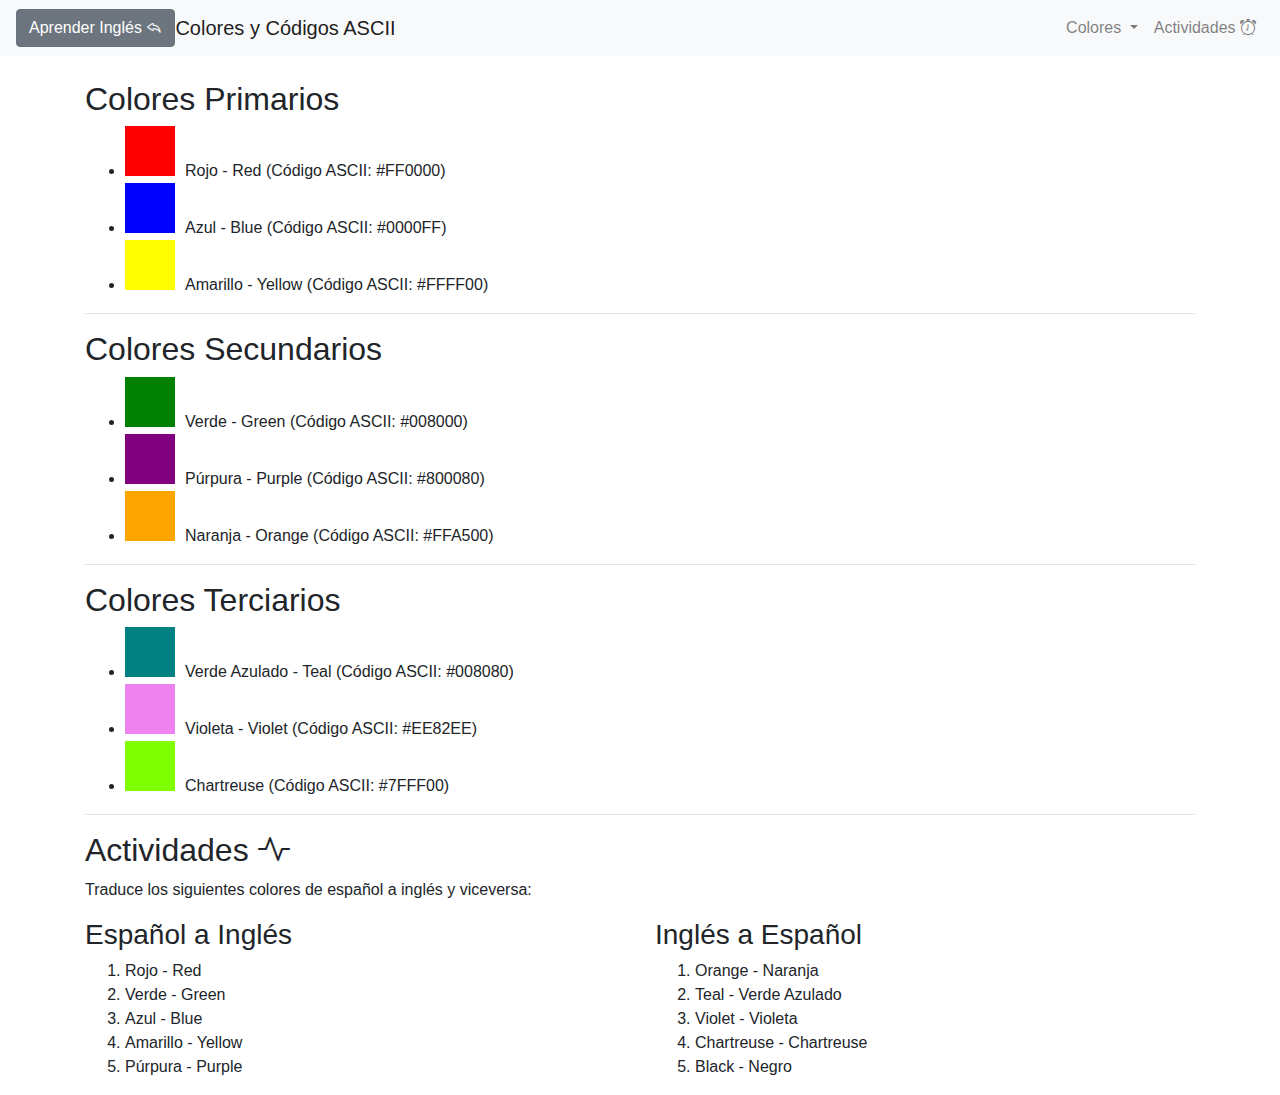
<file: colores.html>
<!DOCTYPE html>
<html lang="es">
<head>
    <meta charset="UTF-8">
    <meta name="viewport" content="width=device-width, initial-scale=1.0">
    <title>Colores y Códigos ASCII</title>
    <link rel="stylesheet" href="https://maxcdn.bootstrapcdn.com/bootstrap/4.5.2/css/bootstrap.min.css">
    <link rel="stylesheet" href="https://cdn.jsdelivr.net/npm/bootstrap-icons@1.11.3/font/bootstrap-icons.min.css">
    <link rel="stylesheet" href="css/2.css">
    <style>
        .color-box {
            width: 50px;
            height: 50px;
            display: inline-block;
            margin-right: 10px;
        }
    </style>
</head>
<body>
    <!-- Navbar -->
    <nav class="navbar navbar-expand-lg navbar-light bg-light">
        <a class="btn btn-secondary" href="index.html">Aprender Inglés <i class="bi bi-reply"></i></a>
        <a class="navbar-brand" href="#">  Colores y Códigos ASCII</a>
        <button class="navbar-toggler" type="button" data-toggle="collapse" data-target="#navbarNav" aria-controls="navbarNav" aria-expanded="false" aria-label="Toggle navigation">
            <span class="navbar-toggler-icon"></span>
        </button>
        <div class="collapse navbar-collapse" id="navbarNav">
            <ul class="navbar-nav ml-auto">
                <li class="nav-item dropdown">
                    <a class="nav-link dropdown-toggle" href="#" id="submenuDropdown" role="button" data-toggle="dropdown" aria-haspopup="true" aria-expanded="false">
                        Colores
                    </a>
                    <div class="dropdown-menu" aria-labelledby="submenuDropdown">
                        <a class="dropdown-item" href="#primary">Colores Primarios</a>
                        <a class="dropdown-item" href="#secondary">Colores Secundarios</a>
                        <a class="dropdown-item" href="#tertiary">Colores Terciarios</a>
                    </div>
                </li>
                <li class="nav-item">
                    <a class="nav-link" href="#activities">Actividades <i class="bi-alarm"></i></a>
                </li>
            </ul>
        </div>
    </nav>

    <!-- Contenido de la página -->
    <div class="container mt-4">
        <!-- Colores Primarios -->
        <div id="primary">
            <h2>Colores Primarios</h2>
            <ul>
                <li><div class="color-box" style="background-color: red;"></div>Rojo - Red (Código ASCII: &#35;FF0000)</li>
                <li><div class="color-box" style="background-color: blue;"></div>Azul - Blue (Código ASCII: &#35;0000FF)</li>
                <li><div class="color-box" style="background-color: yellow;"></div>Amarillo - Yellow (Código ASCII: &#35;FFFF00)</li>
            </ul>
        </div>
        <hr>
        <!-- Colores Secundarios -->
        <div id="secondary">
            <h2>Colores Secundarios</h2>
            <ul>
                <li><div class="color-box" style="background-color: green;"></div>Verde - Green (Código ASCII: &#35;008000)</li>
                <li><div class="color-box" style="background-color: purple;"></div>Púrpura - Purple (Código ASCII: &#35;800080)</li>
                <li><div class="color-box" style="background-color: orange;"></div>Naranja - Orange (Código ASCII: &#35;FFA500)</li>
            </ul>
        </div>
        <hr>
        <!-- Colores Terciarios -->
        <div id="tertiary">
            <h2>Colores Terciarios</h2>
            <ul>
                <li><div class="color-box" style="background-color: teal;"></div>Verde Azulado - Teal (Código ASCII: &#35;008080)</li>
                <li><div class="color-box" style="background-color: violet;"></div>Violeta - Violet (Código ASCII: &#35;EE82EE)</li>
                <li><div class="color-box" style="background-color: chartreuse;"></div>Chartreuse (Código ASCII: &#35;7FFF00)</li>
            </ul>
        </div>
        <hr>
        <!-- Sección de actividades -->
        <div id="activities">
            <h2>Actividades <i class="bi bi-activity"></i></h2>
            <p>Traduce los siguientes colores de español a inglés y viceversa:</p>
            <div class="row">
                <div class="col-md-6">
                    <h3>Español a Inglés</h3>
                    <ol>
                        <li>Rojo - Red</li>
                        <li>Verde - Green</li>
                        <li>Azul - Blue</li>
                        <li>Amarillo - Yellow</li>
                        <li>Púrpura - Purple</li>
                    </ol>
                </div>
                <div class="col-md-6">
                    <h3>Inglés a Español</h3>
                    <ol>
                        <li>Orange - Naranja</li>
                        <li>Teal - Verde Azulado</li>
                        <li>Violet - Violeta</li>
                        <li>Chartreuse - Chartreuse</li>
                        <li>Black - Negro</li>
                    </ol>
                </div>
            </div>
        </div>
    </div>

    <!-- Scripts de Bootstrap y JavaScript -->
    <script src="https://code.jquery.com/jquery-3.5.1.slim.min.js"></script>
    <script src="https://cdn.jsdelivr.net/npm/@popperjs/core@2.5.4/dist/umd/popper.min.js"></script>
    <script src="https://maxcdn.bootstrapcdn.com/bootstrap/4.5.2/js/bootstrap.min.js"></script>
</body>
</html>
</file>
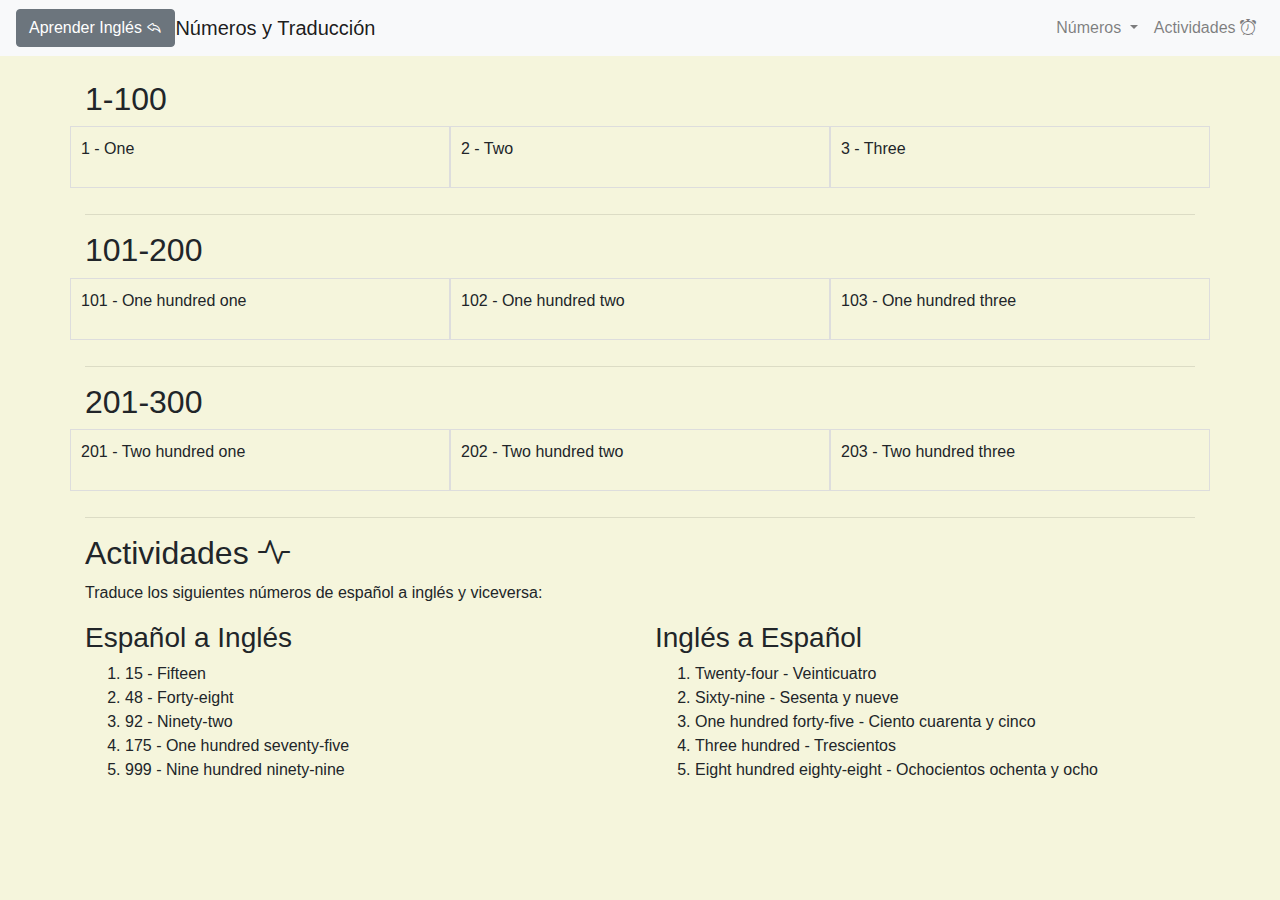
<file: numeros.html>
<!DOCTYPE html>
<html lang="es">
<head>
    <meta charset="UTF-8">
    <meta name="viewport" content="width=device-width, initial-scale=1.0">
    <title>Números y Traducción</title>
    <link rel="stylesheet" href="https://maxcdn.bootstrapcdn.com/bootstrap/4.5.2/css/bootstrap.min.css">
    <link rel="stylesheet" href="https://cdn.jsdelivr.net/npm/bootstrap-icons@1.11.3/font/bootstrap-icons.min.css">
    <link rel="stylesheet" href="css/2.css">
    <style>
        .number-box {
            padding: 10px;
            border: 1px solid #ddd;
            margin-bottom: 10px;
        }

        body {
            background-color: beige;
        }
    </style>
</head>
<body>
    <!-- Navbar -->
    <nav class="navbar navbar-expand-lg navbar-light bg-light">
        <a class="btn btn-secondary" href="index.html">Aprender Inglés <i class="bi bi-reply"></i></a>
        <a class="navbar-brand" href="#"> Números y Traducción</a>
        <button class="navbar-toggler" type="button" data-toggle="collapse" data-target="#navbarNav" aria-controls="navbarNav" aria-expanded="false" aria-label="Toggle navigation">
            <span class="navbar-toggler-icon"></span>
        </button>
        <div class="collapse navbar-collapse" id="navbarNav">
            <ul class="navbar-nav ml-auto">
                <li class="nav-item dropdown">
                    <a class="nav-link dropdown-toggle" href="#" id="submenuDropdown" role="button" data-toggle="dropdown" aria-haspopup="true" aria-expanded="false">
                        Números
                    </a>
                    <div class="dropdown-menu" aria-labelledby="submenuDropdown">
                        <a class="dropdown-item" href="#first100">1-100</a>
                        <a class="dropdown-item" href="#second100">101-200</a>
                        <a class="dropdown-item" href="#third100">201-300</a>
                        <!-- Agrega más enlaces según sea necesario -->
                    </div>
                </li>
                <li class="nav-item">
                    <a class="nav-link" href="#activities">Actividades <i class="bi-alarm"></i></a>
                </li>
            </ul>
        </div>
    </nav>

    <!-- Contenido de la página -->
    <div class="container mt-4">
        <!-- Primeros 100 Números -->
        <div id="first100">
            <h2>1-100</h2>
            <div class="row">
                <div class="col-md-4 number-box">
                    <p>1 - One</p>
                </div>
                <div class="col-md-4 number-box">
                    <p>2 - Two</p>
                </div>
                <div class="col-md-4 number-box">
                    <p>3 - Three</p>
                </div>
                <!-- Agrega más números aquí -->
            </div>
        </div>
        <hr>
        <!-- Segundo 100 Números -->
        <div id="second100">
            <h2>101-200</h2>
            <div class="row">
                <div class="col-md-4 number-box">
                    <p>101 - One hundred one</p>
                </div>
                <div class="col-md-4 number-box">
                    <p>102 - One hundred two</p>
                </div>
                <div class="col-md-4 number-box">
                    <p>103 - One hundred three</p>
                </div>
                <!-- Agrega más números aquí -->
            </div>
        </div>
        <hr>
        <!-- Tercer 100 Números -->
        <div id="third100">
            <h2>201-300</h2>
            <div class="row">
                <div class="col-md-4 number-box">
                    <p>201 - Two hundred one</p>
                </div>
                <div class="col-md-4 number-box">
                    <p>202 - Two hundred two</p>
                </div>
                <div class="col-md-4 number-box">
                    <p>203 - Two hundred three</p>
                </div>
                <!-- Agrega más números aquí -->
            </div>
        </div>
        <hr>
        <!-- Sección de actividades -->
        <div id="activities">
            <h2>Actividades <i class="bi bi-activity"></i></h2>
            <p>Traduce los siguientes números de español a inglés y viceversa:</p>
            <div class="row">
                <div class="col-md-6">
                    <h3>Español a Inglés</h3>
                    <ol>
                        <li>15 - Fifteen</li>
                        <li>48 - Forty-eight</li>
                        <li>92 - Ninety-two</li>
                        <li>175 - One hundred seventy-five</li>
                        <li>999 - Nine hundred ninety-nine</li>
                    </ol>
                </div>
                <div class="col-md-6">
                    <h3>Inglés a Español</h3>
                    <ol>
                        <li>Twenty-four - Veinticuatro</li>
                        <li>Sixty-nine - Sesenta y nueve</li>
                        <li>One hundred forty-five - Ciento cuarenta y cinco</li>
                        <li>Three hundred - Trescientos</li>
                        <li>Eight hundred eighty-eight - Ochocientos ochenta y ocho</li>
                    </ol>
                </div>
            </div>
        </div>
    </div>

    <!-- Scripts de Bootstrap y JavaScript -->
    <script src="https://code.jquery.com/jquery-3.5.1.slim.min.js"></script>
    <script src="https://cdn.jsdelivr.net/npm/@popperjs/core@2.5.4/dist/umd/popper.min.js"></script>
    <script src="https://maxcdn.bootstrapcdn.com/bootstrap/4.5.2/js/bootstrap.min.js"></script>
</body>
</html>
</file>
<file: css/1.css>
body.dark-mode {
           background-color: #121212;
           color: #dbd8d8;
       }

       body.light-mode {
           background-color: beige;
           color: #000000;
       }


       p {
           text-align: justify;
       }

       h1, h2 {
            font-family: 'Franklin Gothic Medium', 'Arial Narrow', Arial, sans-serif;
            font-style: italic;
            color: darkgray;
            border-color: aquamarine;
       }

       #es img {
           float: right;
           margin-left: 20px;
           background-color: seagreen;
           border-radius: 3rem;
           padding: 10px;
       }

       #es p {
           text-align: justify;
       }

       #en img {
           float: right;
           margin-left: 20px;
           background-color: seagreen;
           border-radius: 3rem;
           padding: 10px;
       }

       #en p {
           text-align: justify;
       }

       video {
           float: left;
           padding: 10px;
           width: 22%;
           margin-top: 40px;
           margin-left: 20px;
           margin-right: 30px;
           background-color: seagreen;
           border-radius: 3rem;
       }

       #es ul {
           margin-left: 5%;
       }

       #en ul {
           margin-left: 5%;
       }

       #es ul, li {
        font: italic;
        font-weight: 200;
    }


       footer {
           background-color: #f8f9fa;
           padding: 20px 10px;
           text-align: center;
           margin-top: 210px;
           color: tomato;
       }
</file>
<file: css/2.css>
@import url("https://cdn.jsdelivr.net/npm/bootstrap-icons@1.11.3/font/bootstrap-icons.min.css");
</file>
